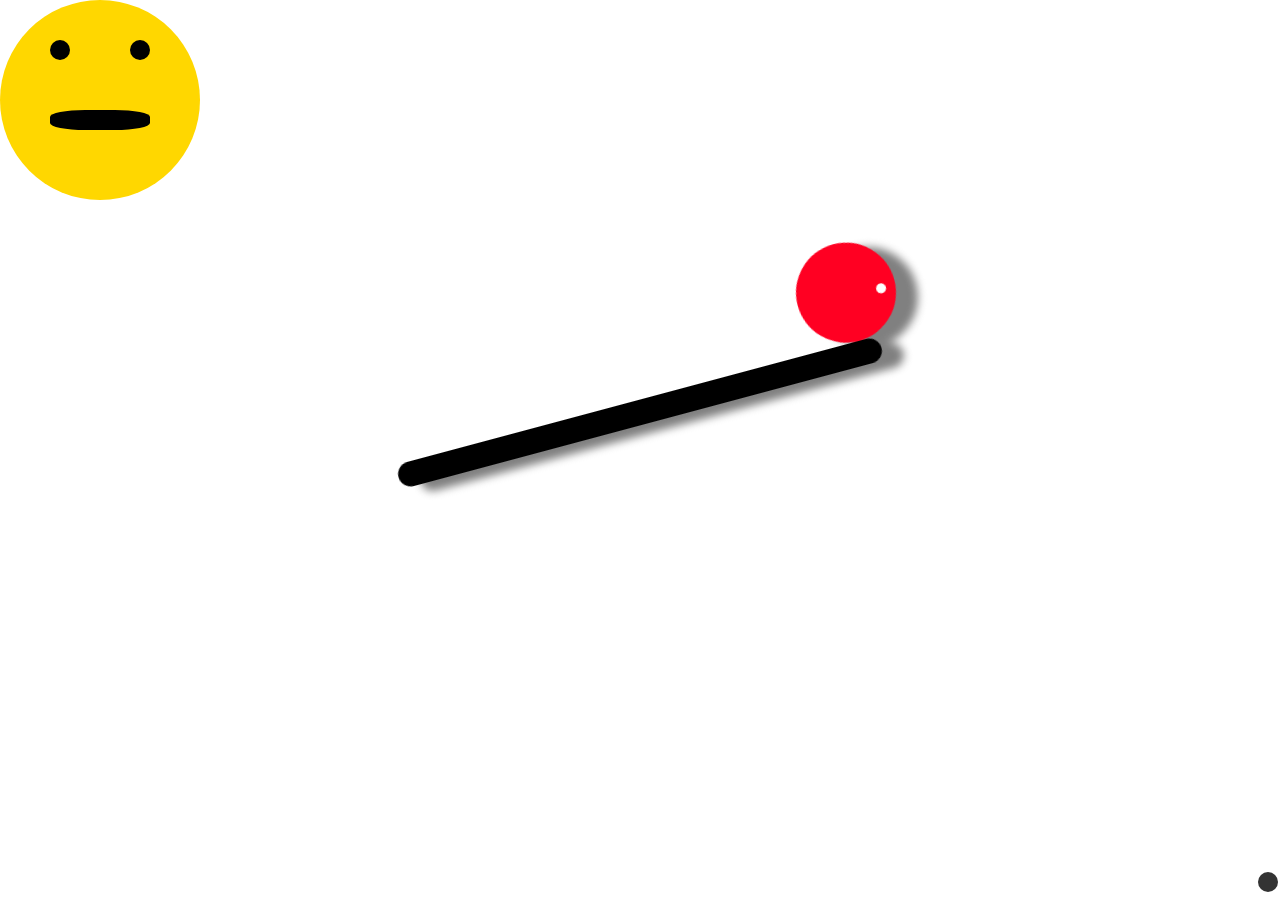
<file: pages/animation.html>
<!DOCTYPE html>
<html lang="en">

<head>
  <meta charset="UTF-8">
  <meta name="viewport" content="width=device-width, initial-scale=1.0">
  <link href="../css/reset.css" rel="stylesheet">
  <link href="../css/style.css" rel="stylesheet">

  <title>Ball Animation</title>
</head>

<body>
  <div class="sun moving_sun">
    <div class="eye left"></div>
    <div class="eye right"></div>
    <div class="mouth"></div>
  </div>
  <section class="bar_ball">
    <div class="bar">
      <div class="ball"></div>
    </div>

    <div class="credits">

    </div>
  </section>
</body>

</html>
</file>
<file: css/style.css>
.container {
  max-width: 1328px;
  margin: 0 auto;
}

.sun {
  width: 200px;
  height: 200px;
  background-color: gold;
  border-radius: 50%;
  position: relative;
  transition: transform 0.5 ease;
}

.sun:hover {
  transform: rotate(360deg);
}

.eye {
  width: 20px;
  height: 20px;
  background-color: black;
  border-radius: 50%;
  position: absolute;
}

.left {
  top: 40px;
  left: 50px;
}

.right {
  top: 40px;
  right: 50px;
}

.mouth {
  width: 100px;
  height: 20px;
  background-color: black;
  position: absolute;
  bottom: 70px;
  left: 50%;
  transform: translate(-50%);
  border-radius: 35%;
}

@keyframes moveSun {

  0%,
  100% {
    left: 0;
    transform: rotate(0deg);
  }

  25% {
    left: calc(100% - 200px);
    transform: rotate(90deg);
  }

  50% {
    left: calc(100% - 200px);
    transform: rotate(180deg);
  }

  75% {
    left: 0;
    transform: rotate(270deg);
  }
}


.moving_sun {
  animation: moveSun 8s linear infinite;
}

.bar_ball {
  margin-top: 200px;
  display: flex;
  justify-content: center;
}

.ball {
  position: relative;
  bottom: 100px;
  left: calc(100% - 70px);
  width: 100px;
  height: 100px;
  background: #ff0022;
  border-radius: 50%;
  animation: ball-move 4s ease-in-out 2s infinite alternate;
}

.ball::after {
  position: absolute;
  content: '';
  top: 50px;
  right: 10px;
  width: 10px;
  height: 10px;
  background: #FFF;
  border-radius: 50%;
}

.bar {
  width: 500px;
  height: 25px;
  background: black;
  border-radius: 30px;
  transform: rotate(-15deg);
  filter: drop-shadow(20px 10px 4px gray);
  animation: up-down 4s ease-in-out 2s infinite alternate;
}

@keyframes up-down {
  from {
    transform: rotate(-15deg);
  }

  to {
    transform: rotate(15deg);
  }
}

@keyframes ball-move {
  from {
    left: calc(100% - 70px);
    transform: rotate(360deg);
  }

  to {
    left: calc(0% - 35px);
    transform: rotate(0deg);
  }
}

.credits {
  position: fixed;
  bottom: 8px;
  right: 2px;
  padding: 10px;
  border-radius: 10px;
  background: #333;
  color: #fff;
  cursor: pointer;
  font-size: 10px;
}

.credits a {
  background: #333;
  color: #fff;
  cursor: pointer;
}

.container {
  max-width: 1328px;
  margin: 0 auto;
}

.header {
  background: #4a2b33;
  padding-bottom: 36px;
}

.header_menu {
  display: flex;
  justify-content: space-between;
  align-items: center;
  padding: 44px 0;

}

.header_menu_list {
  display: flex;
  gap: 20px;
}

.header_menu_icon {
  display: flex;
  gap: 17px;
}

.header_menu_link {
  font-family: var(--font-family);
  font-weight: 400;
  font-size: 15px;
  line-height: 160%;
  color: #d27487;
  text-decoration: none;
}

.about {
  padding: 220px 0;
}

.about_wraper {
  display: flex;
  flex-direction: column;
  align-items: center;
  max-width: 900px;
  margin: 0 auto;
}

.about_wraper-title {
  font-family: var(--second-family);
  font-weight: 700;
  font-size: 17px;
  line-height: 127%;
  text-align: center;
  color: #aaaa06;
}

.about_wraper_text {
  font-family: var(--font-family);
  font-weight: 400;
  font-size: 32px;
  line-height: 140%;
  text-align: center;
  color: #aaaa06;
  font-style: italic;
  text-align: center;
  margin-bottom: 25px;
}

.video {
  display: flex;
  justify-content: center;

}

.container_info {
  display: flex;
  width: 1328px;
  margin: 0 auto;
  padding: 120px 0;
  align-content: stretch;
  flex-wrap: nowrap;
  gap: 133px;
}

.info_part {
  display: flex;
  flex-direction: column;
  gap: 17px;
}

.info_title {
  font-family: var(--second-family);
  font-weight: 700;
  font-size: 18px;
  line-height: 120%;
  color: #aaaa06;
}

.info_part_text {
  display: flex;
  justify-content: space-between;
  width: 560px;
  height: 185px;
  flex-direction: column;
}

.info_text {
  font-family: var(--font-family);
  font-weight: 400;
  font-size: 32px;
  line-height: 140%;
  color: #c0c008;
}

.info_img {
  display: flex;
  width: 664px;
  height: 1037px;
}

.info_btn {
  display: flex;
  flex-direction: column;
  gap: 12px;
}

main {
  background-image: url(../img/backg.jpg);
  background-repeat: no-repeat;
  background-size: cover;
}
</file>
